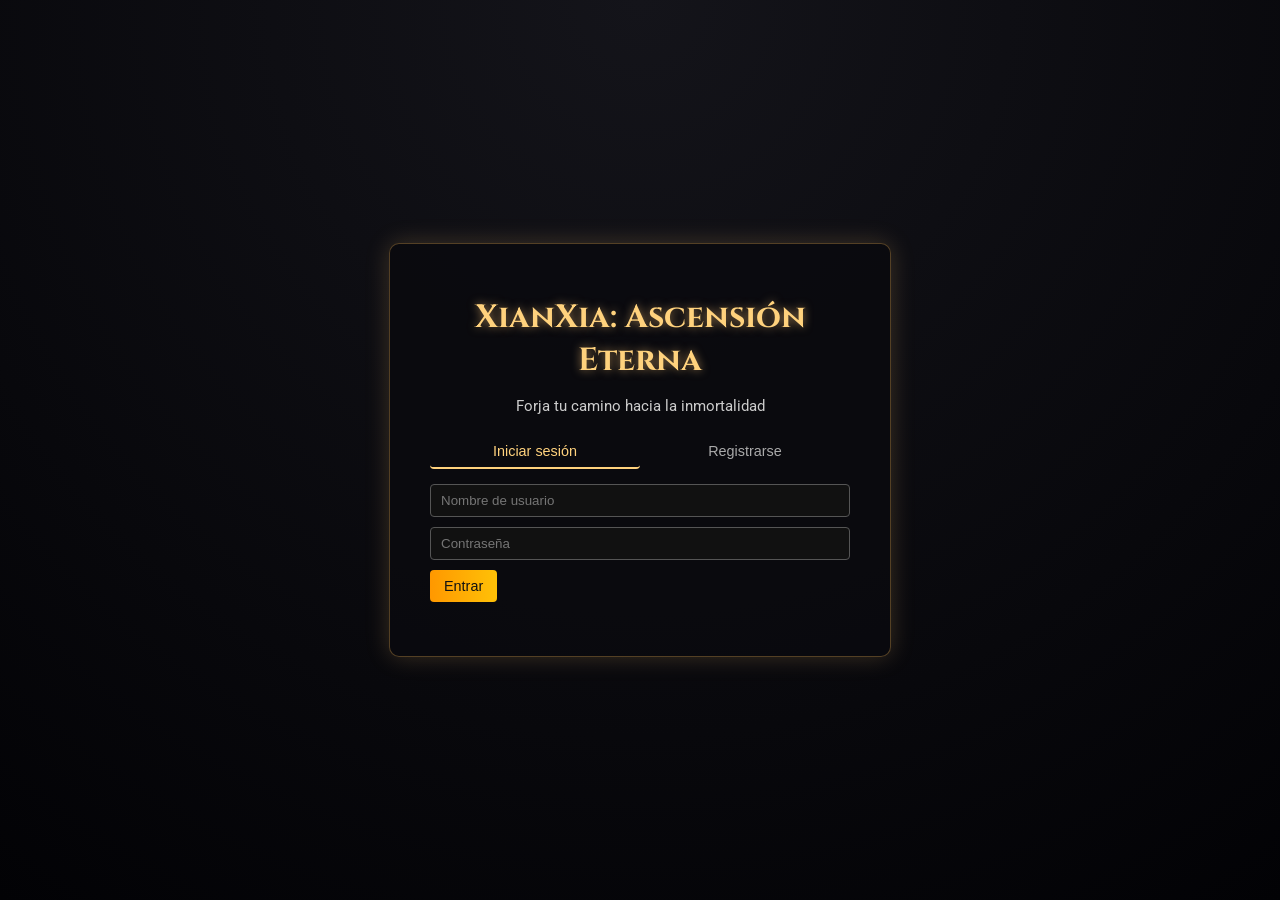
<file: xianxia_rpg/index.html>
<!DOCTYPE html>
<html lang="es">
<head>
  <meta charset="UTF-8" />
  <title>XianXia Ascensión Eterna</title>
  <meta name="viewport" content="width=device-width, initial-scale=1.0" />

  <!-- Fuentes -->
  <link href="https://fonts.googleapis.com/css2?family=Roboto:wght@300;400;700&family=Cinzel:wght@400;700&display=swap" rel="stylesheet" />

  <link rel="stylesheet" href="css/style.css" />
  <link rel="stylesheet" href="css/ui.css" />
</head>
<body>
  <div id="game-root">
    <!-- Pantalla de Autenticación -->
    <div id="auth-screen" class="fullscreen-screen">
      <div class="auth-panel">
        <h1 class="game-title">XianXia: Ascensión Eterna</h1>
        <p class="game-subtitle">Forja tu camino hacia la inmortalidad</p>

        <div class="auth-tabs">
          <button id="tab-login" class="auth-tab active">Iniciar sesión</button>
          <button id="tab-register" class="auth-tab">Registrarse</button>
        </div>

        <div id="login-form" class="auth-form active">
          <input type="text" id="login-username" placeholder="Nombre de usuario" />
          <input type="password" id="login-password" placeholder="Contraseña" />
          <button id="login-button" class="button primary">Entrar</button>
        </div>

        <div id="register-form" class="auth-form">
          <input type="text" id="register-username" placeholder="Nombre de usuario" />
          <input type="password" id="register-password" placeholder="Contraseña" />
          <button id="register-button" class="button secondary">Crear cuenta</button>
        </div>

        <div id="auth-message" class="auth-message"></div>
      </div>
    </div>

    <!-- Contenedor principal del juego -->
    <div id="game-container" class="hidden">
      <header id="top-bar">
        <div id="logo-area">
          <span class="logo-text">Ascensión Eterna</span>
        </div>
        <div id="top-info">
          <span id="current-user-label"></span>
          <button id="logout-button" class="button small">Salir</button>
        </div>
      </header>

      <main id="game-layout">
        <!-- Columna izquierda: perfil + mapa -->
        <section id="left-panel">
          <div id="character-profile" class="panel"></div>
          <div id="map" class="panel"></div>
        </section>

        <!-- Columna central: escena + diario -->
        <section id="center-panel">
          <div id="scene-area" class="panel">
            <div id="scene-illustration"></div>
            <div id="scene-description"></div>
            <div id="scene-actions"></div>
          </div>
          <div id="journal-panel" class="panel">
            <h2>Diario de Cultivación</h2>
            <div id="journal-entries" class="scrollable"></div>
          </div>
        </section>

        <!-- Columna derecha: inventario + chat + ranking -->
        <section id="right-panel">
          <div id="inventory" class="panel"></div>
          <div id="chat" class="panel chat-panel">
            <h2>Chat Mundial</h2>
            <div id="chat-messages" class="scrollable"></div>
            <div id="chat-input-area">
              <input type="text" id="chat-input" placeholder="Escribe un mensaje..." />
              <button id="chat-send" class="button small">Enviar</button>
            </div>
          </div>
          <div id="ranking" class="panel">
            <h2>Rankings</h2>
            <div id="ranking-list" class="scrollable"></div>
          </div>
        </section>
      </main>

      <footer id="bottom-bar">
        <button id="btn-open-sect" class="button small">Sectas</button>
        <button id="btn-open-crafting" class="button small">Crafteo</button>
        <button id="btn-open-quests" class="button small">Misiones</button>
        <button id="btn-open-lore" class="button small">Crónicas del Mundo</button>
      </footer>

      <!-- Overlay para menús modales -->
      <div id="ui-overlay" class="overlay hidden"></div>
    </div>
  </div>

  <!-- Punto de entrada ES Modules -->
  <script type="module" src="js/main.js"></script>
</body>
</html>
</file>
<file: xianxia_rpg/css/style.css>
body {
  margin: 0;
  padding: 0;
  background: radial-gradient(circle at top, #1a1a1e, #050509);
  color: #f5f5f5;
  font-family: 'Roboto', sans-serif;
  overflow: hidden;
}

/* Ocultos genéricos */
.hidden {
  display: none !important;
}

/* Pantalla completa (auth, etc.) */
.fullscreen-screen {
  position: fixed;
  inset: 0;
  display: flex;
  justify-content: center;
  align-items: center;
  background: radial-gradient(circle at top, #14141a, #020205);
}

/* Panel de auth */
.auth-panel {
  background: rgba(10, 10, 15, 0.9);
  border: 1px solid rgba(160, 120, 60, 0.5);
  box-shadow: 0 0 25px rgba(255, 200, 120, 0.2);
  padding: 30px 40px;
  border-radius: 10px;
  max-width: 420px;
  width: 90%;
}

.game-title {
  font-family: 'Cinzel', serif;
  text-align: center;
  font-size: 2rem;
  margin-bottom: 5px;
  color: #ffd27d;
  text-shadow: 0 0 10px rgba(255, 200, 120, 0.6);
}

.game-subtitle {
  text-align: center;
  margin-bottom: 20px;
  color: #ccc;
  font-size: 0.95rem;
}

.auth-tabs {
  display: flex;
  margin-bottom: 15px;
}

.auth-tab {
  flex: 1;
  padding: 8px 0;
  background: transparent;
  border: none;
  border-bottom: 2px solid transparent;
  color: #aaa;
  cursor: pointer;
  font-weight: 500;
}

.auth-tab.active {
  color: #ffd27d;
  border-bottom-color: #ffd27d;
}

.auth-form {
  display: none;
}

.auth-form.active {
  display: block;
}

.auth-form input {
  width: 100%;
  margin-bottom: 10px;
  padding: 8px 10px;
  border-radius: 4px;
  border: 1px solid #555;
  background: #111;
  color: #eee;
  box-sizing: border-box;
}

.auth-message {
  margin-top: 10px;
  min-height: 14px;
  font-size: 0.85rem;
}

/* Botones */
.button,
button {
  padding: 8px 14px;
  border-radius: 4px;
  border: none;
  cursor: pointer;
  background: #444;
  color: #fff;
  font-size: 0.9rem;
  transition: background 0.2s ease, transform 0.1s ease;
}

.button:hover,
button:hover {
  background: #666;
}

.button:active,
button:active {
  transform: scale(0.97);
}

.button.primary {
  background: linear-gradient(90deg, #ff9800, #ffc107);
  color: #111;
}

.button.secondary {
  background: linear-gradient(90deg, #03a9f4, #00bcd4);
}

.button.small {
  padding: 5px 10px;
  font-size: 0.8rem;
}

/* Layout del juego */
#game-container {
  position: fixed;
  inset: 0;
  padding: 6px 10px 6px 10px;
  box-sizing: border-box;
  display: flex;
  flex-direction: column;
}

#top-bar,
#bottom-bar {
  display: flex;
  align-items: center;
  justify-content: space-between;
  padding: 4px 8px;
  background: rgba(7, 7, 12, 0.95);
  border-bottom: 1px solid rgba(255, 255, 255, 0.05);
}

#bottom-bar {
  border-top: 1px solid rgba(255, 255, 255, 0.05);
  border-bottom: none;
}

#logo-area {
  font-family: 'Cinzel', serif;
  color: #ffd27d;
  font-size: 1.1rem;
  text-shadow: 0 0 5px rgba(255, 200, 120, 0.5);
}

#top-info span {
  margin-right: 8px;
  font-size: 0.85rem;
}

/* Layout principal */
#game-layout {
  flex: 1;
  display: grid;
  grid-template-columns: 1.1fr 1.6fr 1.1fr;
  grid-gap: 8px;
  padding: 6px 0;
}

/* Paneles */
.panel {
  background: rgba(10, 10, 16, 0.96);
  border-radius: 8px;
  border: 1px solid rgba(180, 140, 80, 0.45);
  box-shadow: 0 0 15px rgba(0, 0, 0, 0.8);
  padding: 8px;
  box-sizing: border-box;
  height: 100%;
}

.panel h2 {
  margin: 0 0 6px 0;
  font-size: 1rem;
  font-family: 'Cinzel', serif;
  color: #ffdd99;
}

/* Scrollable util */
.scrollable {
  max-height: 250px;
  overflow-y: auto;
}

/* Chat */
.chat-panel {
  display: flex;
  flex-direction: column;
}

#chat-messages {
  flex: 1;
  overflow-y: auto;
  padding-right: 4px;
  font-size: 0.85rem;
}

#chat-input-area {
  display: flex;
  margin-top: 4px;
}

#chat-input-area input {
  flex: 1;
  padding: 4px 6px;
  border-radius: 4px 0 0 4px;
  border: 1px solid #555;
  background: #111;
  color: #eee;
}

#chat-input-area button {
  border-radius: 0 4px 4px 0;
}

/* Overlay general */
.overlay {
  position: fixed;
  inset: 0;
  background: rgba(3, 3, 8, 0.82);
  display: flex;
  justify-content: center;
  align-items: center;
  z-index: 1000;
}

/* Scene */
#scene-area {
  display: flex;
  flex-direction: column;
  gap: 6px;
}

#scene-illustration {
  height: 150px;
  border-radius: 6px;
  background: radial-gradient(circle at top, #303040, #101018);
  box-shadow: inset 0 0 25px rgba(0, 0, 0, 0.7);
  background-size: cover;
  background-position: center;
}

#scene-description {
  min-height: 60px;
  font-size: 0.9rem;
}

#scene-actions {
  display: flex;
  flex-wrap: wrap;
  gap: 4px;
}

/* Mini avatar clickable */
.chat-avatar {
  display: inline-block;
  width: 22px;
  height: 22px;
  border-radius: 50%;
  background-size: cover;
  background-position: center;
  margin-right: 4px;
  cursor: pointer;
  border: 1px solid rgba(255, 255, 255, 0.2);
}

/* Simple tooltip-looking name */
.chat-username {
  font-weight: 600;
  color: #ffd27d;
  cursor: pointer;
}

/* Ranking */
#ranking-list .ranking-entry {
  font-size: 0.8rem;
  padding: 3px 0;
  border-bottom: 1px solid rgba(255, 255, 255, 0.06);
}

/* Scrollbar pequeño */
.scrollable::-webkit-scrollbar {
  width: 6px;
}
.scrollable::-webkit-scrollbar-track {
  background: #111;
}
.scrollable::-webkit-scrollbar-thumb {
  background: #444;
  border-radius: 3px;
}
</file>
<file: xianxia_rpg/css/ui.css>
/* Menús modales dentro del overlay */
.menu {
  background-color: rgba(16, 16, 24, 0.96);
  border: 1px solid rgba(180, 140, 80, 0.7);
  border-radius: 8px;
  box-shadow: 0 0 25px rgba(0, 0, 0, 0.8);
  padding: 18px 22px;
  color: #eee;
  max-width: 520px;
  width: 90%;
  max-height: 80vh;
  overflow-y: auto;
}

.menu h2 {
  font-family: 'Cinzel', serif;
  margin-top: 0;
  margin-bottom: 10px;
  color: #ffdd99;
  text-align: center;
}

.menu p {
  font-size: 0.9rem;
}

/* Progreso (ej: HP, Qi, etc.) */
.progress-bar {
  width: 100%;
  height: 14px;
  background-color: #222;
  border-radius: 3px;
  overflow: hidden;
  position: relative;
  margin-bottom: 4px;
}

.progress-bar-fill {
  background: linear-gradient(90deg, #6ed96e, #4caf50);
  height: 100%;
  width: 50%;
  transition: width 0.3s ease;
  position: absolute;
  top: 0;
  left: 0;
}

.progress-bar-text {
  position: absolute;
  top: 50%;
  left: 50%;
  transform: translate(-50%, -50%);
  font-size: 0.7rem;
}

/* Para Qi / energía */
.progress-bar.qi .progress-bar-fill {
  background: linear-gradient(90deg, #42a5f5, #29b6f6);
}

/* Para experiencia */
.progress-bar.exp .progress-bar-fill {
  background: linear-gradient(90deg, #ff9800, #ffc107);
}

/* Lista simple */
ul {
  list-style: none;
  padding: 0;
  margin: 0;
}

ul li {
  padding: 3px 0;
}

/* Diario */
.journal-entry {
  border-bottom: 1px solid rgba(255, 255, 255, 0.07);
  margin-bottom: 3px;
  padding-bottom: 3px;
  font-size: 0.82rem;
}
.journal-entry time {
  color: #888;
  font-size: 0.7rem;
}

/* Perfil mini mostrado en chat popup */
.profile-popup {
  background: rgba(20, 20, 30, 0.98);
  border-radius: 8px;
  border: 1px solid rgba(255, 215, 130, 0.6);
  padding: 12px;
  max-width: 360px;
}
.profile-popup h3 {
  margin-top: 0;
  margin-bottom: 6px;
  font-family: 'Cinzel', serif;
}
.profile-popup .popup-row {
  margin-bottom: 4px;
  font-size: 0.85rem;
}
</file>
